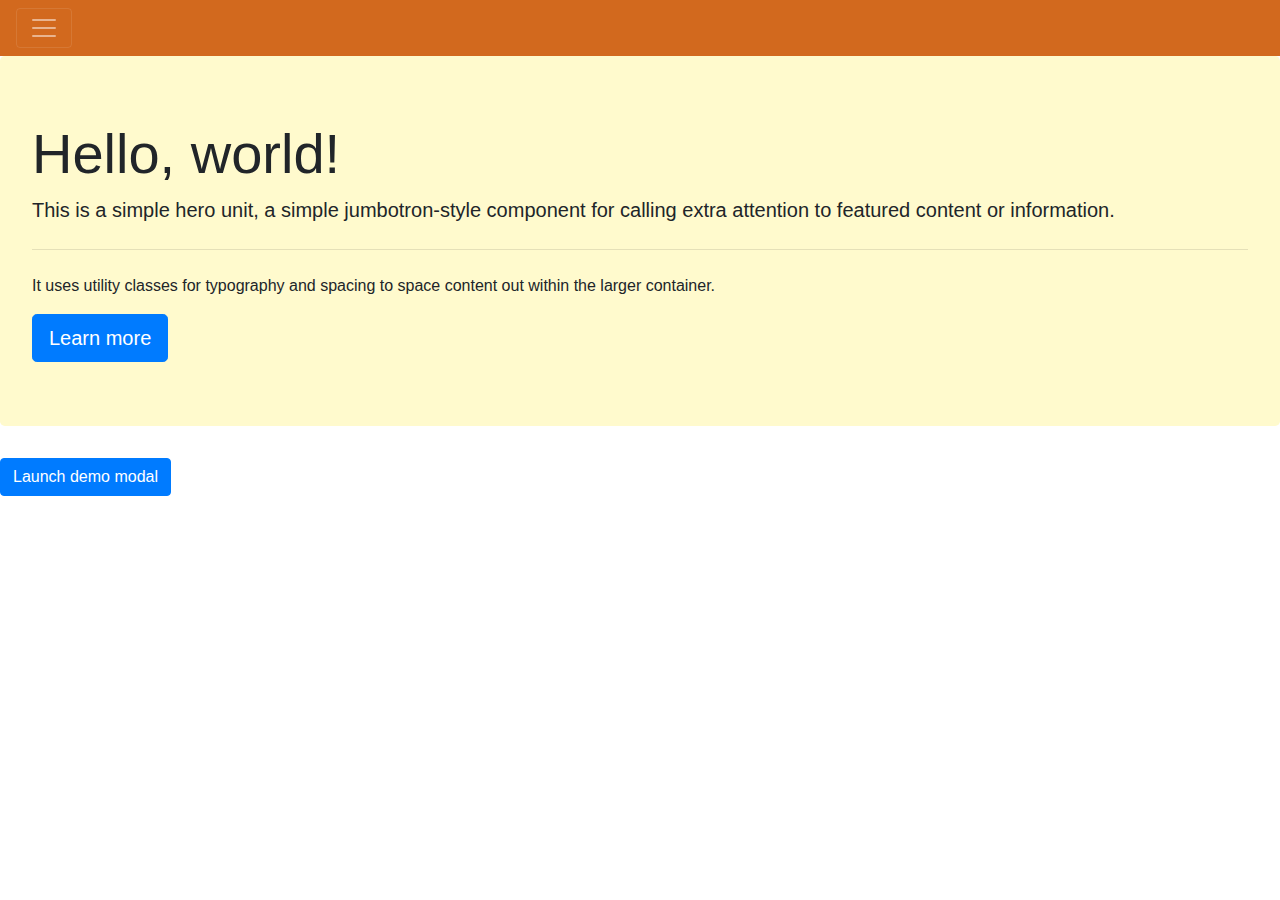
<file: bootstrap/index.html>
<!DOCTYPE html>
<html lang="en">
<head>
    <meta charset="UTF-8">
    <meta name="viewport" content="width=device-width, initial-scale=1.0">
    <meta http-equiv="X-UA-Compatible" content="ie=edge">
    <title>bootstrap</title>
    <link rel="stylesheet" href="https://stackpath.bootstrapcdn.com/bootstrap/4.3.1/css/bootstrap.min.css" integrity="sha384-ggOyR0iXCbMQv3Xipma34MD+dH/1fQ784/j6cY/iJTQUOhcWr7x9JvoRxT2MZw1T" crossorigin="anonymous">
    <link rel="stylesheet" href="style.css">
</head>
<body>

        <script src="https://code.jquery.com/jquery-3.3.1.slim.min.js" integrity="sha384-q8i/X+965DzO0rT7abK41JStQIAqVgRVzpbzo5smXKp4YfRvH+8abtTE1Pi6jizo" crossorigin="anonymous"></script>
        <script src="https://cdnjs.cloudflare.com/ajax/libs/popper.js/1.14.7/umd/popper.min.js" integrity="sha384-UO2eT0CpHqdSJQ6hJty5KVphtPhzWj9WO1clHTMGa3JDZwrnQq4sF86dIHNDz0W1" crossorigin="anonymous"></script>
        <script src="https://stackpath.bootstrapcdn.com/bootstrap/4.3.1/js/bootstrap.min.js" integrity="sha384-JjSmVgyd0p3pXB1rRibZUAYoIIy6OrQ6VrjIEaFf/nJGzIxFDsf4x0xIM+B07jRM" crossorigin="anonymous"></script>
        <div class="pos-f-t">
                <div class="collapse" id="navbarToggleExternalContent">
                  <div class="bg-dark p-4">
                    <h5 class="text-white h4">Collapsed content</h5>
                    <span class="text-muted">Toggleable via the navbar brand.</span>
                  </div>
                </div>
                <nav class="navbar navbar-dark bg-dark">
                  <button class="navbar-toggler" type="button" data-toggle="collapse" data-target="#navbarToggleExternalContent" aria-controls="navbarToggleExternalContent" aria-expanded="false" aria-label="Toggle navigation">
                    <span class="navbar-toggler-icon"></span>
                  </button>
                </nav>
              </div>
              <div class="jumbotron">
                    <h1 class="display-4">Hello, world!</h1>
                    <p class="lead">This is a simple hero unit, a simple jumbotron-style component for calling extra attention to featured content or information.</p>
                    <hr class="my-4">
                    <p>It uses utility classes for typography and spacing to space content out within the larger container.</p>
                    <a class="btn btn-primary btn-lg" href="#" role="button">Learn more</a>
                  </div>
                  <!-- Button trigger modal -->
<button type="button" class="btn btn-primary" data-toggle="modal" data-target="#exampleModal">
        Launch demo modal
      </button>

      <!-- Modal -->
      <div class="modal fade" id="exampleModal" tabindex="-1" role="dialog" aria-labelledby="exampleModalLabel" aria-hidden="true">
        <div class="modal-dialog" role="document">
          <div class="modal-content">
            <div class="modal-header">
              <h5 class="modal-title" id="exampleModalLabel">Modal title</h5>
              <button type="button" class="close" data-dismiss="modal" aria-label="Close">
                <span aria-hidden="true">&times;</span>
              </button>
            </div>
            <div class="modal-body">
              ...
            </div>
            <div class="modal-footer">
              <button type="button" class="btn btn-secondary" data-dismiss="modal">Close</button>
              <button type="button" class="btn btn-primary">Save changes</button>
            </div>
          </div>
        </div>
      </div>

</body>
</html>
</file>
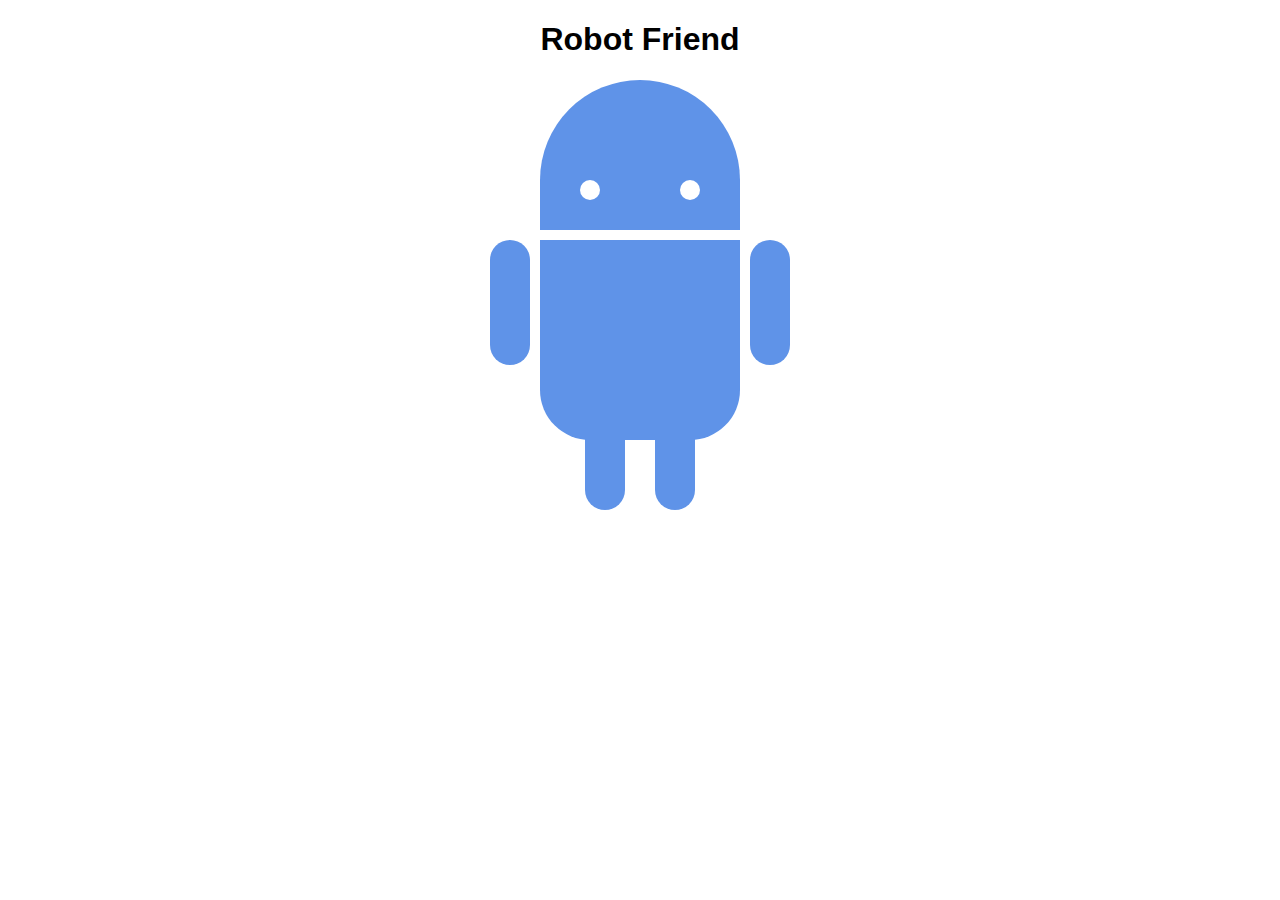
<file: adv css/robot.html>
<!DOCTYPE html>
<html lang="en">
<head>
    <meta charset="UTF-8">
    <meta name="viewport" content="width=device-width, initial-scale=1.0">
    <meta http-equiv="X-UA-Compatible" content="ie=edge">
    <title>Robot</title>
    <link rel="stylesheet" href="robot.css">
</head>
<body>
        <h1>Robot Friend</h1>
        <div class="robots">
            <div class="android">
                <div class="head">
                    <div class="eyes">
                        <div class="left_eye"></div>
                        <div class="right_eye"></div>
                    </div>
                </div>
                <div class="upper_body">
                    <div class="left_arm"></div>
                    <div class="torso"></div>
                    <div class="right_arm"></div>
                </div>
                <div class="lower_body">
                    <div class="left_leg"></div>
                    <div class="right_leg"></div>
                </div>
            </div>
        </div>


</body>
</html>
</file>
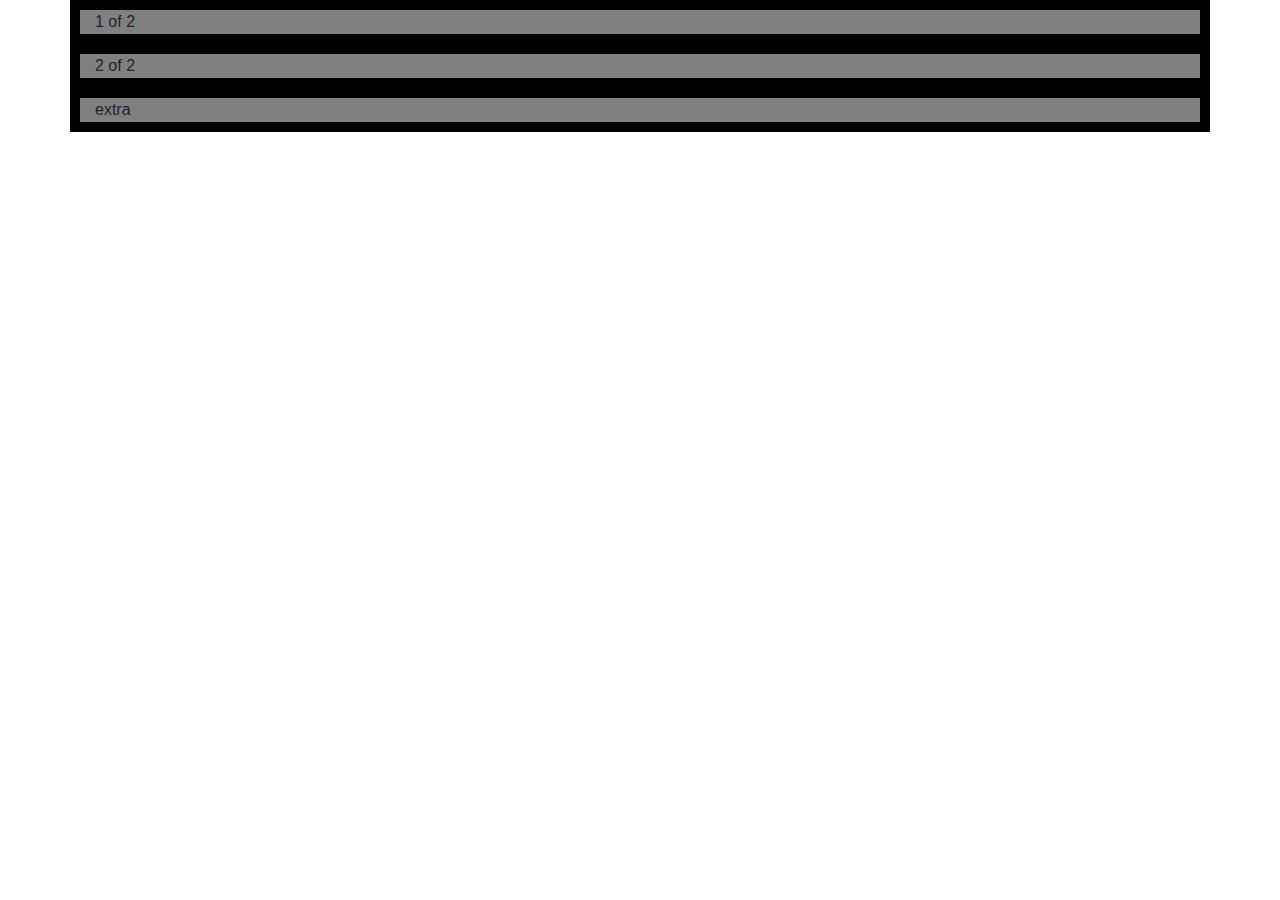
<file: bootstrap/column.html>
<!DOCTYPE html>
<html lang="en">
<head>
    <meta charset="UTF-8">
    <meta name="viewport" content="width=device-width, initial-scale=1.0">
    <meta http-equiv="X-UA-Compatible" content="ie=edge">
    <title>column</title>
    <link rel="stylesheet" href="https://stackpath.bootstrapcdn.com/bootstrap/4.3.1/css/bootstrap.min.css" integrity="sha384-ggOyR0iXCbMQv3Xipma34MD+dH/1fQ784/j6cY/iJTQUOhcWr7x9JvoRxT2MZw1T" crossorigin="anonymous">
    <link rel="stylesheet" href="column.css">
</head>
<body>
    <script src="https://code.jquery.com/jquery-3.3.1.slim.min.js" integrity="sha384-q8i/X+965DzO0rT7abK41JStQIAqVgRVzpbzo5smXKp4YfRvH+8abtTE1Pi6jizo" crossorigin="anonymous"></script>
    <script src="https://cdnjs.cloudflare.com/ajax/libs/popper.js/1.14.7/umd/popper.min.js" integrity="sha384-UO2eT0CpHqdSJQ6hJty5KVphtPhzWj9WO1clHTMGa3JDZwrnQq4sF86dIHNDz0W1" crossorigin="anonymous"></script>
    <script src="https://stackpath.bootstrapcdn.com/bootstrap/4.3.1/js/bootstrap.min.js" integrity="sha384-JjSmVgyd0p3pXB1rRibZUAYoIIy6OrQ6VrjIEaFf/nJGzIxFDsf4x0xIM+B07jRM" crossorigin="anonymous"></script>
    <div class="container">
            <div class="row">
              <div class="col col-sm-6 col-md-12 col-lg-12">
                1 of 2
              </div>
              <div class="col col-sm-3 col-md-6 col-lg-12">
                2 of 2
              </div>
              <div class="col col-sm-3 col-md-6 col-lg-12">
                extra
              </div>
            </div>
</body>
</html>
</file>
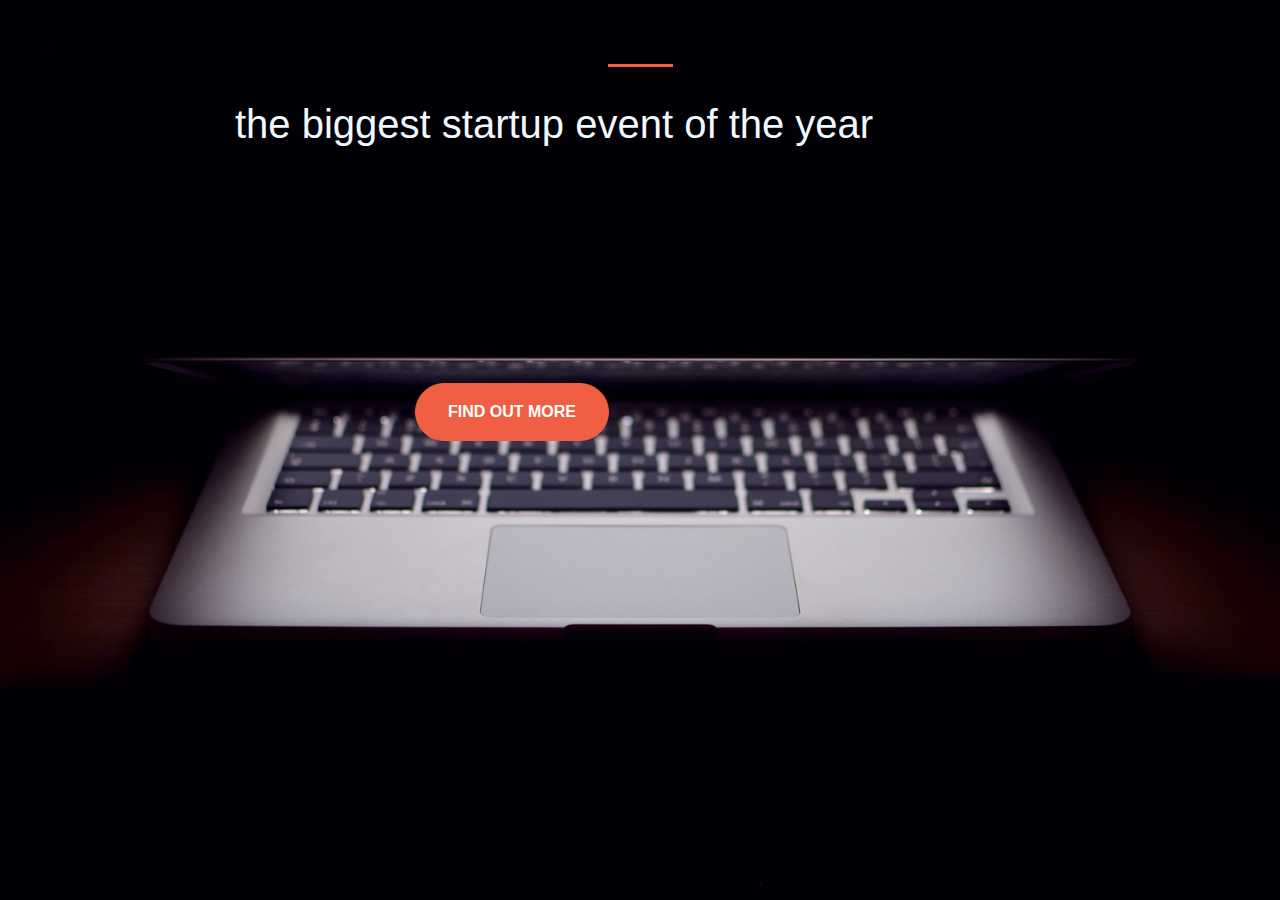
<file: bootstrap/exercise.html>
<!DOCTYPE html>
<html lang="en">
<head>
    <meta charset="UTF-8">
    <meta name="viewport" content="width=device-width, initial-scale=1.0">
    <meta http-equiv="X-UA-Compatible" content="ie=edge">
    <title>startup</title>
    <link rel="stylesheet" href="https://maxcdn.bootstrapcdn.com/bootstrap/4.0.0/css/bootstrap.min.css" integrity="sha384-Gn5384xqQ1aoWXA+058RXPxPg6fy4IWvTNh0E263XmFcJlSAwiGgFAW/dAiS6JXm" crossorigin="anonymous">
    <link rel="stylesheet" href="exercise.css">
</head>
<body>
    <div class="container"><h1>the biggest startup event of the year</h1></div><hr>
        <div class="col-lg-12 my-auto">
                <button class="btn btn-primary btn-xl">Find Out More</button>
              </div>
</body>
</html>
</file>
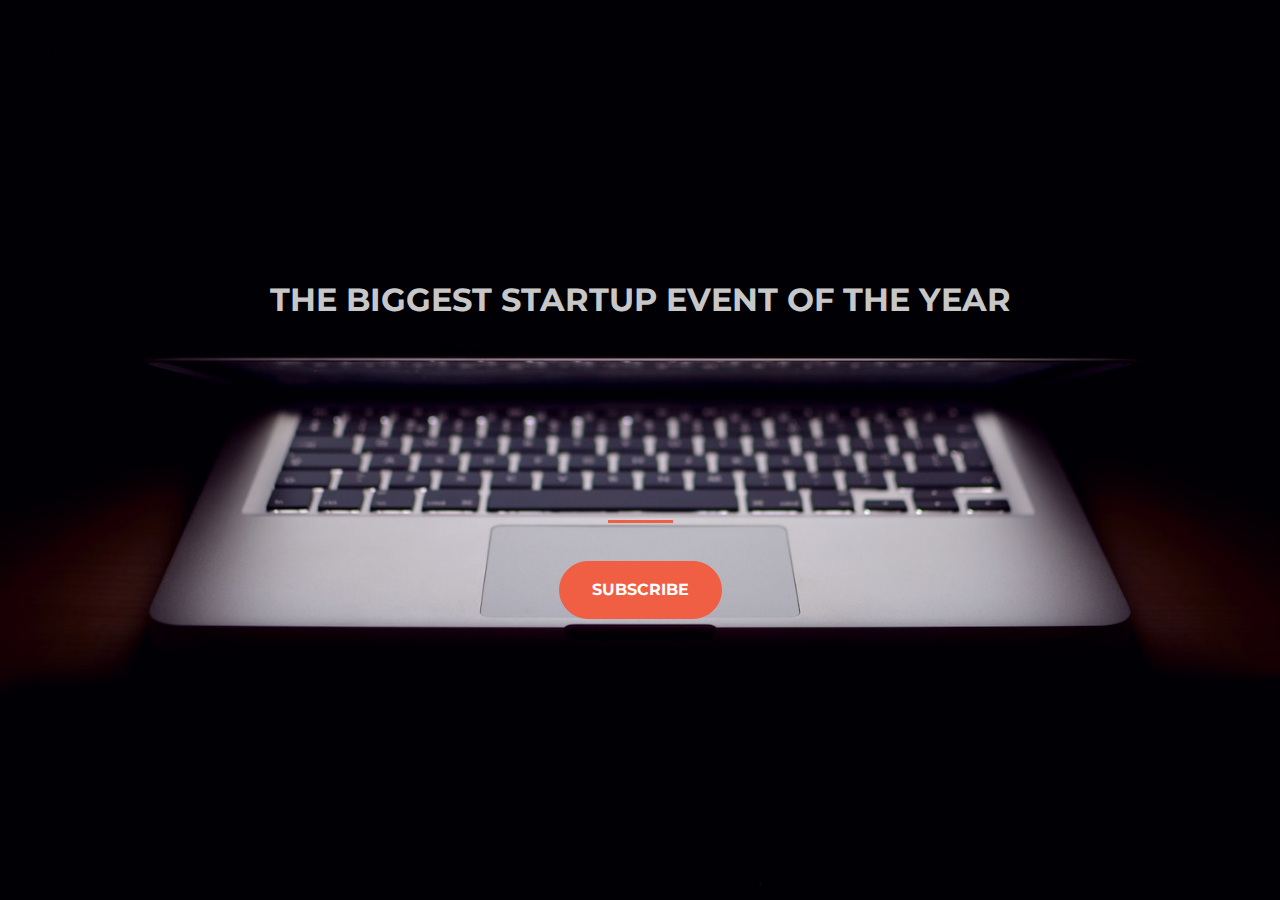
<file: bootstrap/n1.html>
<!DOCTYPE html>
<html>
  <head>
    <title>Startup</title>

    <!-- Google Fonts -->
    <link href="https://fonts.googleapis.com/css?family=Montserrat" rel="stylesheet">

    <!-- Note that the below Bootstrap file is a specific version. If you grab the most
    current from Bootstrap website, you will see the button grow transition being a lot faster
    than in my video. Use whichever style sheet you like best! -->
    <!-- Bootstrap CSS from a CDN. This way you don't have to include the bootstrap file yourself -->
    <link rel="stylesheet" href="https://maxcdn.bootstrapcdn.com/bootstrap/4.0.0/css/bootstrap.min.css" integrity="sha384-Gn5384xqQ1aoWXA+058RXPxPg6fy4IWvTNh0E263XmFcJlSAwiGgFAW/dAiS6JXm" crossorigin="anonymous">

    <!-- My own stylesheet -->
    <link href="n1.css" rel="stylesheet">
  </head>
  <body>
    <header class="startup text-center text-white d-flex">
      <div class="container my-auto">
        <div class="row">
          <div class="col-lg-12 my-auto">
            <h1 class="text-uppercase faded">
              <strong>the biggest startup event of the year</strong>
            </h1>
            <hr>
          </div>
          <div class="col-lg-12 my-auto">
            <!-- Begin Mailchimp Signup Form -->
<link href="//cdn-images.mailchimp.com/embedcode/classic-10_7.css" rel="stylesheet" type="text/css">
<style type="text/css">
	#mc_embed_signup{ clear:left; font:14px Helvetica,Arial,sans-serif; }
	/* Add your own Mailchimp form style overrides in your site stylesheet or in this style block.
	   We recommend moving this block and the preceding CSS link to the HEAD of your HTML file. */
</style>
<div id="mc_embed_signup">
<form action="https://gmail.us20.list-manage.com/subscribe/post?u=dc2e702fb6bd9d85d3adf39db&amp;id=280287aaec" method="post" id="mc-embedded-subscribe-form" name="mc-embedded-subscribe-form" class="validate" target="_blank" novalidate>
    <div id="mc_embed_signup_scroll">
	<h2></h2>
<div class="indicates-required"><span class="asterisk"></span></div>
<div class="mc-field-group">

</label>

</div>
	<div id="mce-responses" class="clear">
		<div class="response" id="mce-error-response" style="display:none"></div>
		<div class="response" id="mce-success-response" style="display:none"></div>
	</div>    <!-- real people should not fill this in and expect good things - do not remove this or risk form bot signups-->
    <div style="position: absolute; left: -5000px;" aria-hidden="true"><input type="text" name="b_dc2e702fb6bd9d85d3adf39db_280287aaec" tabindex="-1" value=""></div>
    <div class="clear"><input class="btn btn-primary btn-xl" type="submit" value="Subscribe" name="subscribe" id="mc-embedded-subscribe" class="button"></div>
    </div>
</form>
</div>
<script type='text/javascript' src='//s3.amazonaws.com/downloads.mailchimp.com/js/mc-validate.js'></script><script type='text/javascript'>(function($) {window.fnames = new Array(); window.ftypes = new Array();fnames[0]='EMAIL';ftypes[0]='email';fnames[1]='FNAME';ftypes[1]='text';fnames[2]='LNAME';ftypes[2]='text';fnames[3]='ADDRESS';ftypes[3]='address';fnames[4]='PHONE';ftypes[4]='phone';fnames[5]='BIRTHDAY';ftypes[5]='birthday';}(jQuery));var $mcj = jQuery.noConflict(true);</script>
<!--End mc_embed_signup-->

          </div>
        </div>
      </div>
    </header>

  </body>

</html>
</file>
<file: bootstrap/style.css>
.bg-dark{
    background-color: chocolate!important;
}
.jumbotron{
    background-color: lemonchiffon!important;
}
</file>
<file: adv css/robot.css>
h1 {
	text-align: center;
	font-family: 'Roboto', sans-serif;
}

.robots {
	flex-wrap: wrap;
	display: flex;
	justify-content: center;
}

.head,
.left_arm,
.torso,
.right_arm,
.left_leg,
.right_leg {
	 background-color: #5f93e8;
}

.head {
	width: 200px;
	margin: 0 auto;
	height: 150px;
	border-radius: 200px 200px 0 0;
	margin-bottom: 10px;
}

.eyes {
	display: flex
}

.head:hover {
	width: 300px;
    transition: 1s ease-in-out;
}

.upper_body {
	width: 300px;
	height: 150px;
	display: flex;
}

.left_arm, .right_arm {
	width: 40px;
	height: 125px;
	border-radius: 100px;
}

.left_arm {
	margin-right: 10px;
}

.right_arm {
	margin-left: 10px;
}

.torso {
	width: 200px;
	height: 200px;
	border-radius: 0 0 50px 50px;
}

.lower_body {
	width: 200px;
	height: 200px;
	/* This is another useful property. Hmm what do you think it does?*/
	margin: 0 auto;
	display: flex;
}

.left_leg, .right_leg {
	width: 40px;
	height: 120px;
	border-radius: 0 0 100px 100px;
}

.left_leg {
	margin-left: 45px;
}

.left_leg:hover {
	-webkit-transform: rotate(20deg);
    -moz-transform: rotate(20deg);
    -o-transform: rotate(20deg);
    -ms-transform: rotate(20deg);
    transform: rotate(20deg);
}

.right_leg {
	margin-left: 30px;
}

.left_eye, .right_eye {
	width: 20px;
	height: 20px;
	border-radius: 15px;
	background-color: white;
}

.left_eye {
	/* These properties are new and you haven't encountered
	in this course. Check out CSS Tricks to see what it does! */
	position: relative;
	top: 100px;
	left: 40px;
}

.right_eye {
	position: relative;
	top: 100px;
	left: 120px;
}
</file>
<file: bootstrap/column.css>
.col{
    background-color: grey;
    border: 10px solid black;
}
</file>
<file: bootstrap/exercise.css>
body,html{
    width: 100%;
    height: 100%;
}
body{
    background-image: url(header.jpg);
    background-size: cover;
    background-position: center;
}
.container{
    position: relative;
    left: 150px;
    top: 100px;
    color: aliceblue;
    margin-bottom: auto!important;
    margin-top: auto!important;

}



body {
  font-family: 'Montserrat', sans-serif;
}

hr{
  max-width: 65px;
  border-width: 3px;
  border-color: #F05F44;
}

.faded {
  color: rgba(255, 255, 255, 0.8);
}

header.startup {
  background-position: center;
  background-image: url("header.jpg");
  background-size: cover;
  height: 100%;
}

header.startup hr {
  margin-top: 200px;
  margin-bottom: 30px;
}

header.startup h1 {
  font-size: 2rem;
}

.btn {
  font-weight: 700;
  text-transform: uppercase;
  border-radius: 300px;
  font-family: 'Montserrat', sans-serif;
}

.btn-xl {
  padding: 1rem 2rem;
}

.btn-primary {
  background-color: #F05F44;
  border-color: #F05F44;
  position: relative;
  left: 400px;
  top: 300px;
 }

.btn-primary:hover {
  background-color: #ee4b08;
  border-color: #ee4b08;
  border-width: 10px;
  cursor: pointer;
}
</file>
<file: bootstrap/n1.css>
body,
html {
  width: 100%;
  height: 100%;
}

body {
  font-family: 'Montserrat', sans-serif;
}

hr {
  max-width: 65px;
  border-width: 3px;
  border-color: #F05F44;
}

.faded {
  color: rgba(255, 255, 255, 0.8);
}

header.startup {
  background-position: center;
  background-image: url("header.jpg");
  background-size: cover;
  height: 100%;
}

header.startup hr {
  margin-top: 200px;
  margin-bottom: 30px;
}

header.startup h1 {
  font-size: 2rem;
}

.btn {
  font-weight: 700;
  text-transform: uppercase;
  border-radius: 300px;
  font-family: 'Montserrat', sans-serif;
}

.btn-xl {
  padding: 1rem 2rem;
}

.btn-primary {
  background-color: #F05F44;
  border-color: #F05F44; }

.btn-primary:hover {
  background-color: #ee4b08;
  border-color: #ee4b08;
  border-width: 10px;
  cursor: pointer;
}
</file>
